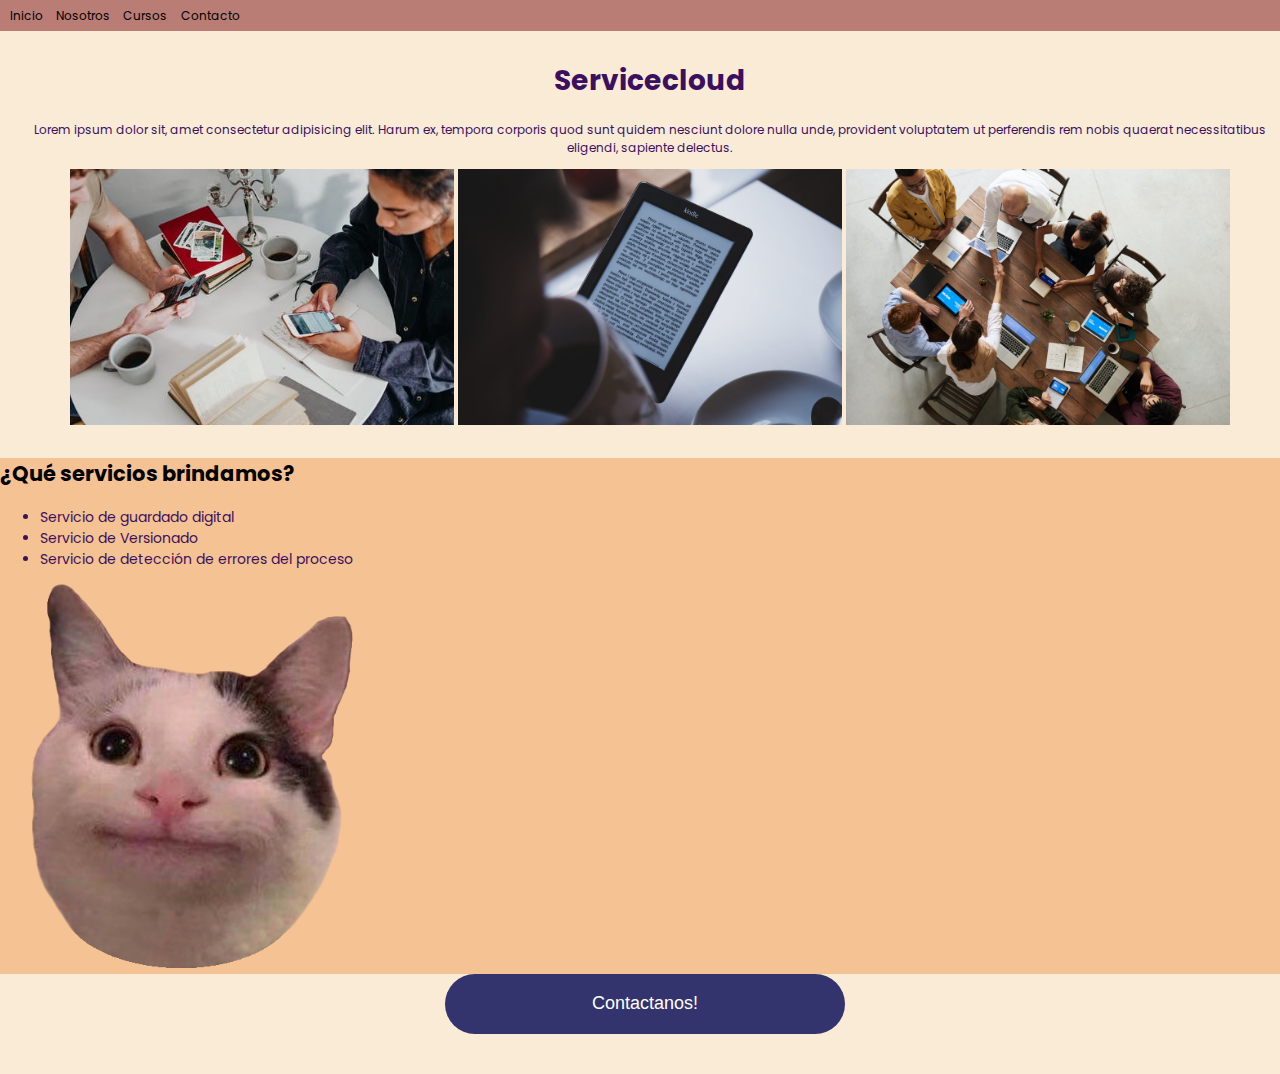
<file: index.html>
<!DOCTYPE html>
<html lang="es">
<head>
    <meta charset="UTF-8">
    <meta http-equiv="X-UA-Compatible" content="IE=edge">
    <meta name="viewport" content="width=
, initial-scale=1.0">
    <title> Mi página HTML </title>
    <link rel="stylesheet" href="css/estilos.css">

</head>


<body>
    <nav>
        <a href="index.html" title="vinculo al inicio"> Inicio </a>
        <a href="nosotros.html" title="vinculo a nosotros"> Nosotros </a>
         <a href="cursos.html" title="vinculo a cursos"> Cursos</a>
        <a href="contacto.html" title="vinculo a contacto"> Contacto </a>
                                </nav>
   
    <header>
        
    <h1> Servicecloud </h1>
    <p> Lorem ipsum dolor sit, amet consectetur adipisicing elit. Harum ex, tempora corporis quod sunt quidem nesciunt dolore nulla unde, provident voluptatem ut perferendis rem nobis quaerat necessitatibus eligendi, sapiente delectus.</p>

    <img src="imágenes/imagen-01.jpeg" alt="imagen-01">
    <img src="imágenes/imagen-02.jpeg" alt="imagen-02">
    <img src="imágenes/imagen-03.jpeg" alt="imagen-03">

    </header>

    <main>
<h2>¿Qué servicios brindamos?</h2>

<ul>
    <li>Servicio de guardado digital</li>
    <li>Servicio de Versionado  </li>
    <li>Servicio de detección de errores del proceso</li>
</ul>

<img src="imágenes/gato sonriendo.png">
    </main>

    <footer>
        
            
            <a href="contacto.html" title="vinculo a contacto"> <button> Contactanos!  </button> </a>

        
    </footer>
</body>
</html>
</file>
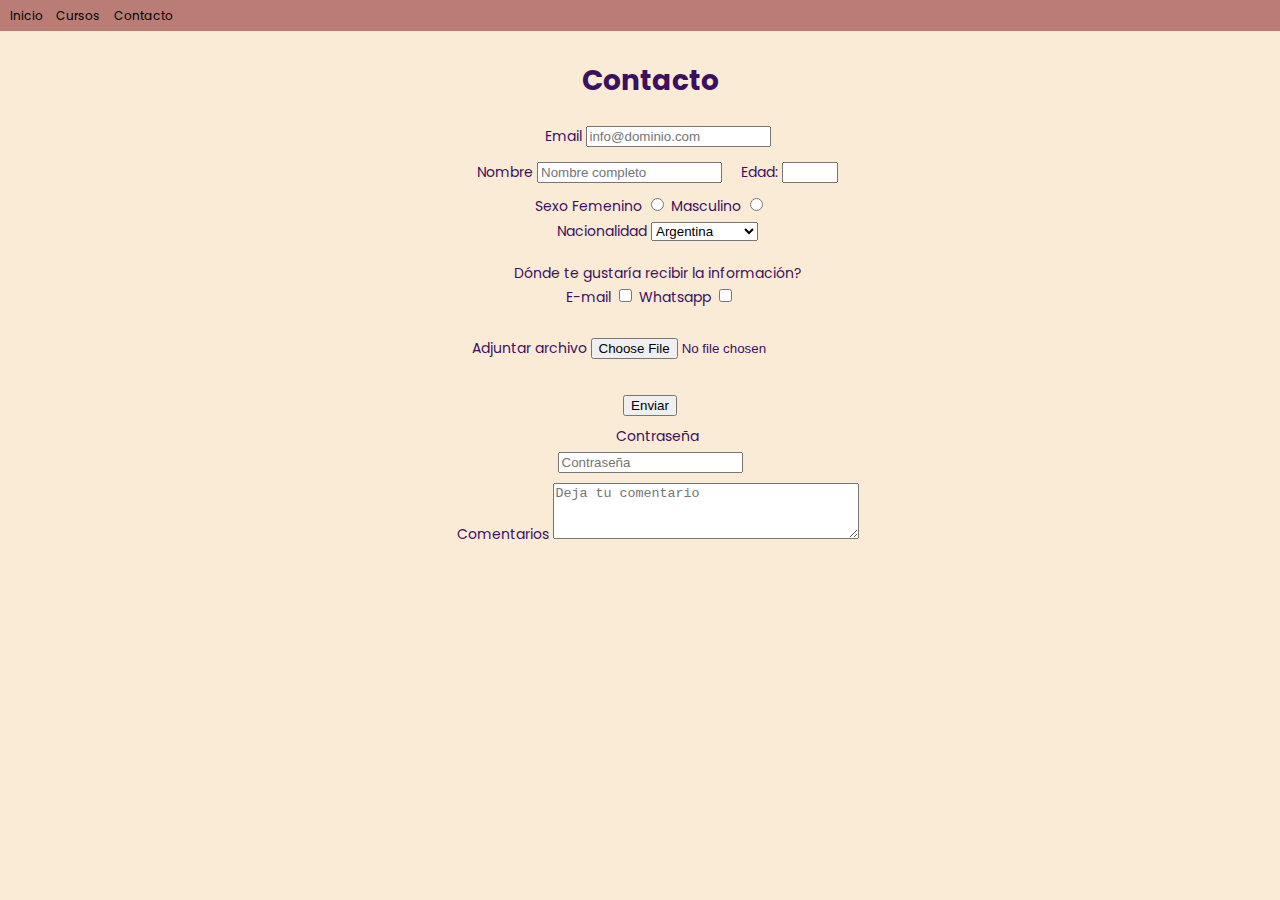
<file: contacto.html>
<!DOCTYPE html>
<html lang="es">
<head>
    <meta charset="UTF-8">
    <meta http-equiv="X-UA-Compatible" content="IE=edge">
    <meta name="viewport" content="width=
, initial-scale=1.0">
    <title> Contacto </title>
    <link rel="stylesheet" href="css/estilos.css">
</head>

<body>
 <nav>
    <a href="index.html" title="vinculo al incicio"> Inicio </a>
    <a href="cursos.html" title="vinculo a cursos"> Cursos</a>
    <a href="contacto.html" title="vinculo a contacto"> Contacto </a>
 </nav>

    <header>
    <h1> Contacto </h1>

    <form methode="post" action="" enctype="multipart/form-data">
            <label> Email
                <input type="email" requierd placeholder="info@dominio.com" value="" >
                <br>
            </label>

            <label> Nombre
            <input type="text" name="nombre" placeholder="Nombre completo" maxlength="20">
            </label>

            <label> Edad:
                <input type="number" requierd min="10" max="90">
            </label>
            <br>
        
            Sexo Femenino <input type="radio" name="sexo" value="Femenino"> Masculino <input type="radio" name=sexo value="Masculino">
            <br>
            <label> Nacionalidad
                <select name="nacionalidad">
                    <option value="argentina"> Argentina</option>
                    <option value="chile">Chile</option>
                    <option value="paraguay">Paraguay</option>
                    <option value="totoro's world"> Totoro's World</option>
                </select>
            </label>
            <br>
            <br>
            <label>
            Dónde te gustaría recibir la información? <br>E-mail <input type="checkbox" name="Femenino" value="Femenino"> Whatsapp <input type="checkbox" name=Masculino value="Masculino"> </label>
            <br>
            <br>
            <label> Adjuntar archivo
                <input type="file" name="archivo" >
            </label>
            </form>
<br>
            <input type="submit" value="Enviar">
        </form> 
        
<br>
            <label> Contraseña <br>
                <input type="password" name="Contraseña" placeholder="Contraseña" maxlength="10">
                </label>
        </form>
<br>
        <fomr>
            <label> Comentarios
                <textarea placeholder="Deja tu comentario"></textarea>
            </label>
        </fomr>
    </main>
    <footer></footer>
</body>
</html>
</file>
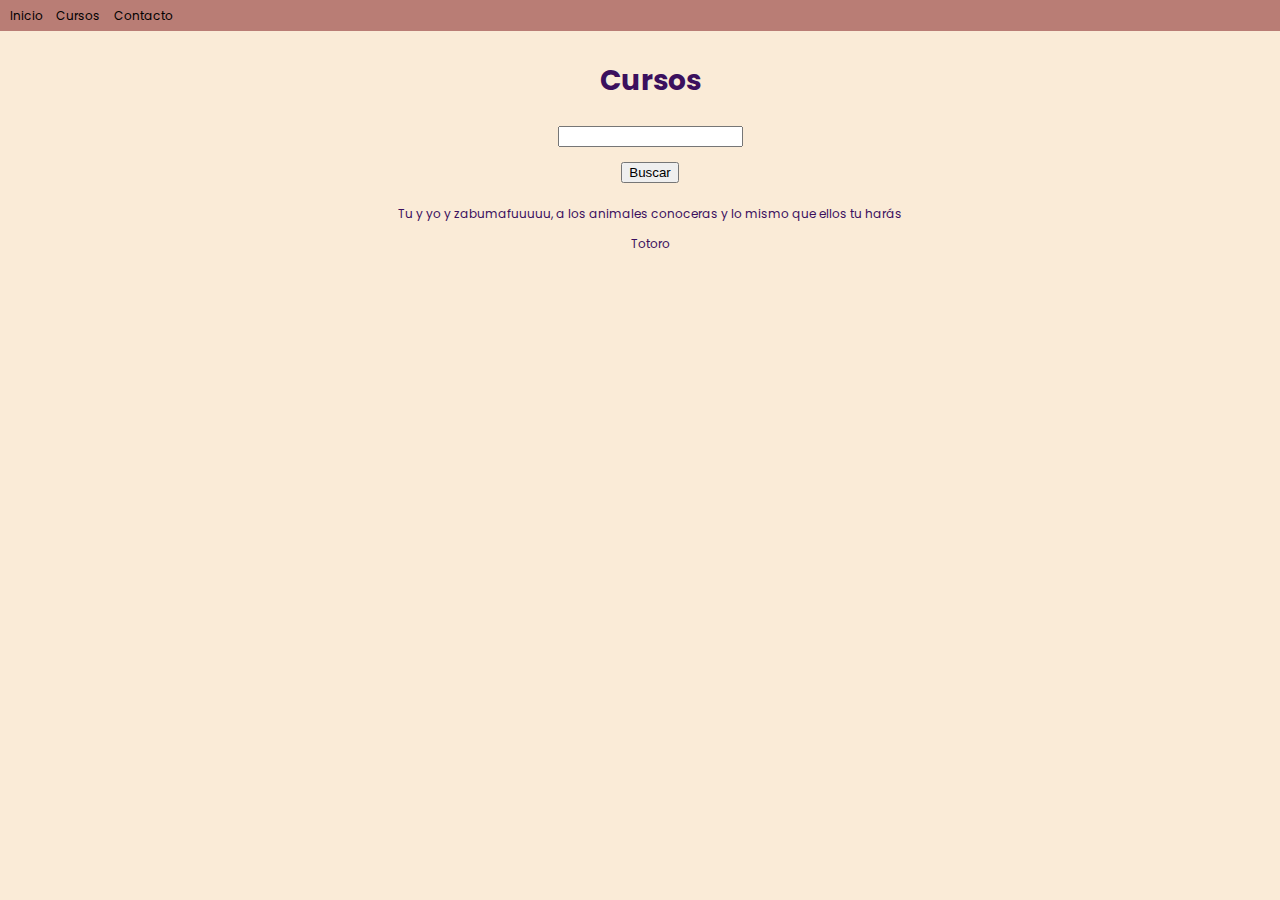
<file: cursos.html>
<!DOCTYPE html>
<html lang="es">
<head>
    <meta charset="UTF-8">
    <meta http-equiv="X-UA-Compatible" content="IE=edge">
    <meta name="viewport" content="width=
, initial-scale=1.0">
    <title> Contacto </title>
    <link rel="stylesheet" href="css/estilos.css">
</head>

<body>
 <nav>
    <a href="index.html" title="vinculo al incicio"> Inicio </a>
    <a href="cursos.html" title="vinculo a cursos"> Cursos</a>
    <a href="contacto.html" title="vinculo a contacto"> Contacto </a>
 </nav>

    <header>
    <h1> Cursos </h1>

    <form method="GET">
        <input type="text" value="" >
        <br>
        <input type="submit" value="Buscar">
</form>

<p>Tu y yo y zabumafuuuuu, a los animales conoceras y lo mismo que ellos tu harás</p>
    <p>Totoro</p>
   
    </main>
    <footer></footer>
</body>
</html>
</file>
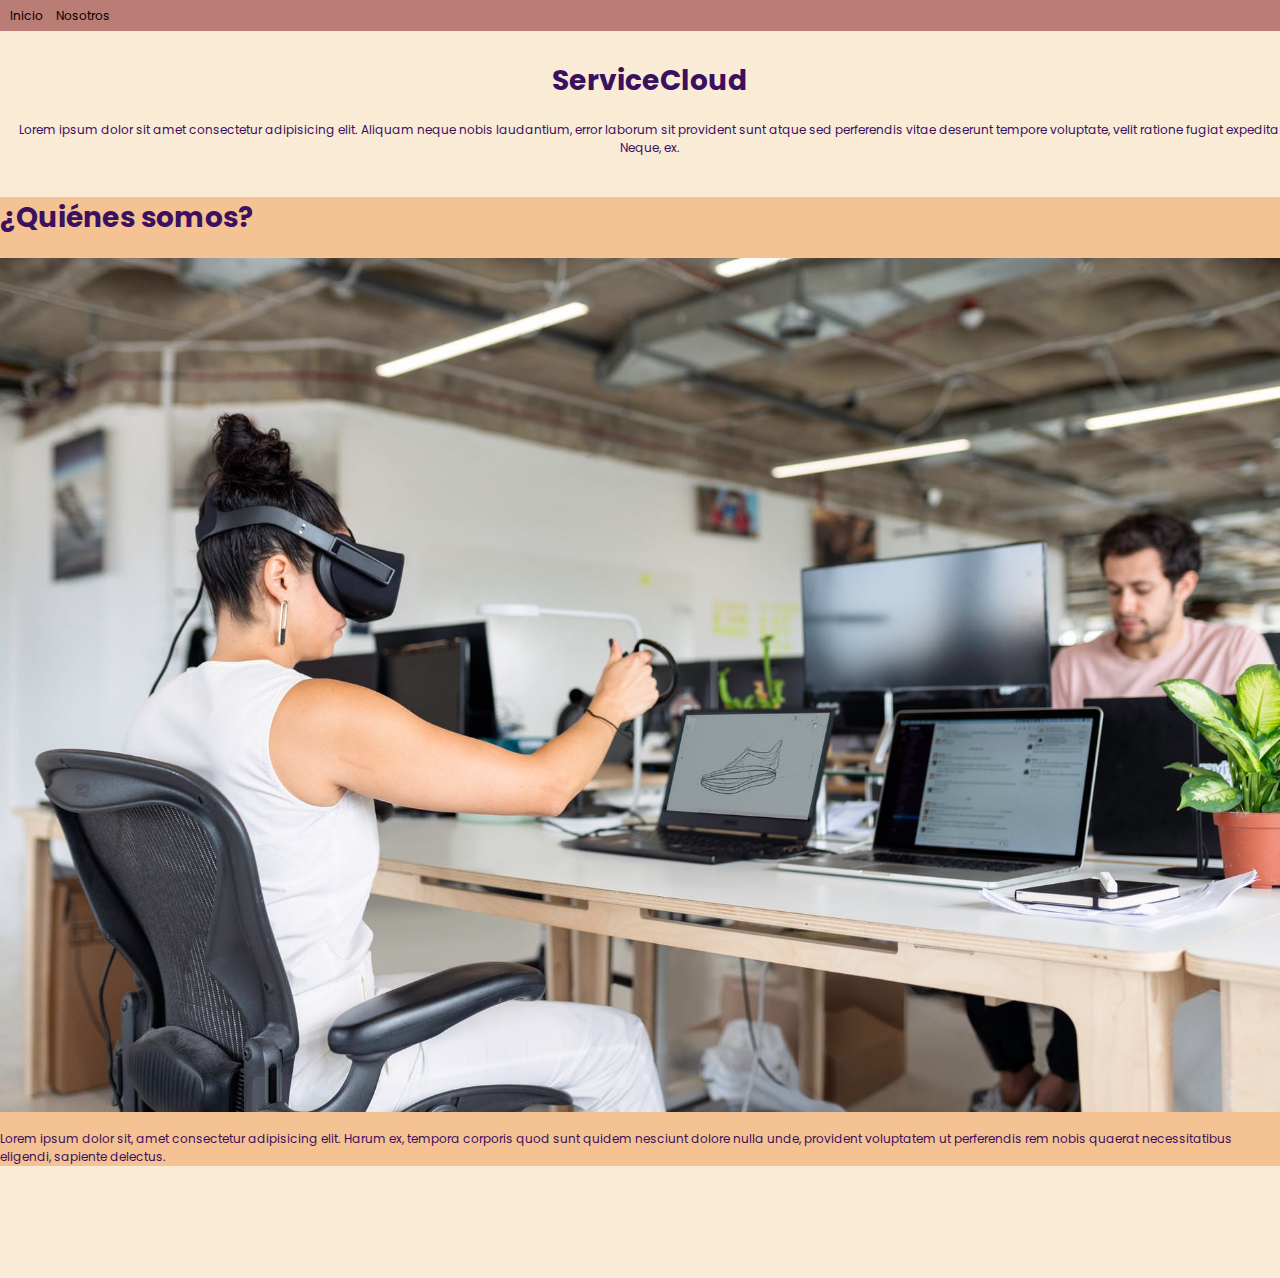
<file: nosotros.html>
<!DOCTYPE html>
<html lang="es">
<head>
    <meta charset="UTF-8">
    <meta http-equiv="X-UA-Compatible" content="IE=edge">
    <meta name="viewport" content="width=device-width, initial-scale=1.0">
    <title> Nosotros </title>
    <link rel="stylesheet" href="css/estilos.css">
</head>
<body>
    <nav>
        <a href="index.html" title="vinculo al inicio"> Inicio </a>
        <a href="nosotros.html" title="vinculo a nosotros"> Nosotros </a>
    </nav>
    <header>
        <h1> ServiceCloud</h1>
   
<p>Lorem ipsum dolor sit amet consectetur adipisicing elit. Aliquam neque nobis laudantium, error
    laborum sit provident sunt atque sed perferendis vitae deserunt tempore voluptate, velit ratione
    fugiat expedita! Neque, ex.</p>
    </header>
    
<main>
    <h1>¿Quiénes somos?</h1>
    <img src="imágenes/nosotros.jpeg" style="width:100%">
<p>Lorem ipsum dolor sit, amet consectetur adipisicing elit. Harum ex, tempora corporis quod sunt
    quidem nesciunt dolore nulla unde, provident voluptatem ut perferendis rem nobis quaerat
    necessitatibus eligendi, sapiente delectus.</p>
</main>

    <footer></footer>
</body>
</html>
</file>
<file: css/estilos.css>
@import url('https://fonts.googleapis.com/css2?family=Poppins:wght@500&display=swap');

body {background-color: antiquewhite; 
    color: rgb(59,16,94);
    font-size: 14px;
    font-family: 'Poppins', sans-serif; margin:0;}
h2 {color:black}
header{width: 100%; height: 30%; padding:10px;text-align:center;}
nav{width: 100%; height: 55%; background-color: rgba(120,15,20,0.5);line-height: 30px; }
main{width: 100%; background-color: rgb(245, 194, 147);}
footer{width: 100%; height:100px; text-align:center;}

a{text-decoration: none; margin-left:10px; text-transform: capitalize; }
a:link{color:black;}
a:hover{color:violet; text-decoration: underline; font-weight:bold;}
a:active{color:white;}
a:visited{color:black;}
a, p{font-size:12px;}

div {width: 400px; height: 60px;}
button {width: 400px; height: 60px; font-size:18px;padding:5px; text-align:center; border-radius:80px;border:black;background-color: rgb(51, 51, 109); color: white; }
img{ width:30%;height:auto;}
input {margin-bottom:10px; margin-top: 5px;}
label {margin-top:10px; margin-bottom:10px; margin-left:15px;}
form{width:auto; text-align:center;}
textarea{width: 300px;height: 50px;}
</file>
